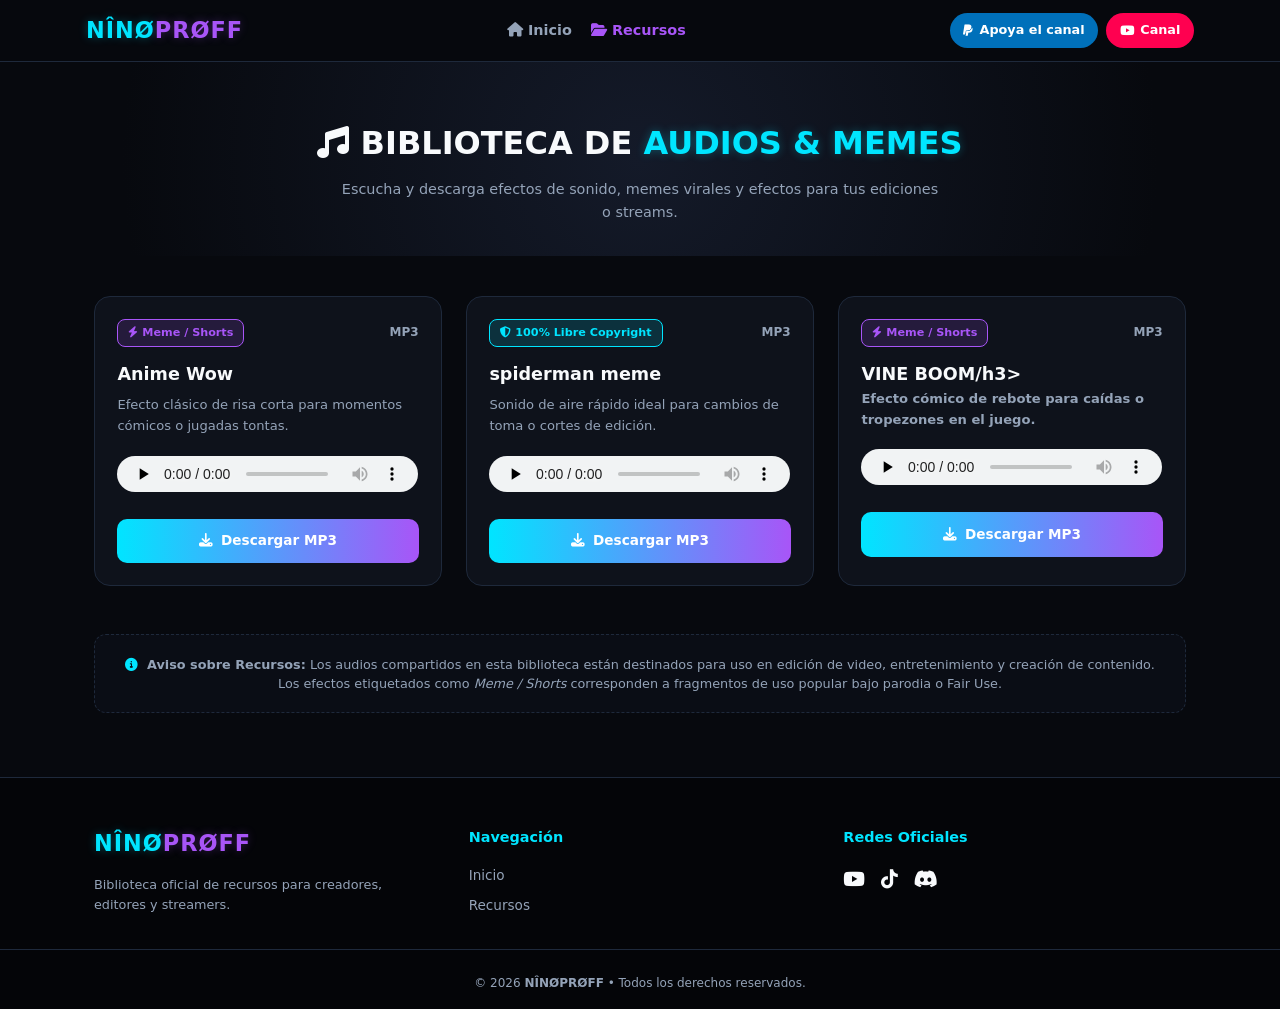
<file: recursos.html>
<!DOCTYPE html>
<html lang="es">
<head>
  <meta charset="UTF-8">
  <meta name="viewport" content="width=device-width, initial-scale=1.0">
  <title>Biblioteca de Recursos | NÎNØPRØFF</title>
  
  <!-- Estilos CSS unificados para Recursos -->
  <link rel="stylesheet" href="recursos.css">
  <link rel="icon" type="image/png" href="https://github.com/juegostlf2010-source/recursos-ninoproff/releases/download/v1.0/WhatsApp.Image.2026-09-02.at.11.04.02.AM.jpeg">
  <!-- FontAwesome Icons -->
  <link rel="stylesheet" href="https://cdnjs.cloudflare.com/ajax/libs/font-awesome/6.4.0/css/all.min.css">
</head>
<body>

  <header class="navbar">
  <div class="nav-container">
    <a href="index.html" class="logo">
      <span class="neon-cyan">NÎNØ</span><span class="neon-purple">PRØFF</span>
    </a>
    <nav class="nav-links">
      <a href="index.html"><i class="fa-solid fa-house"></i> Inicio</a>
      <a href="recursos.html" class="active nav-highlight"><i class="fa-solid fa-folder-open"></i> Recursos</a>
    </nav>
    <div class="nav-cta">
      <!-- BOTÓN DE DONACIÓN CON PAYPAL -->
      <a href="https://paypal.me/darrell2010" target="_blank" class="btn-donate">
        <i class="fa-brands fa-paypal"></i> Apoya el canal
      </a>
      <a href="https://www.youtube.com/@ninoproff" target="_blank" class="btn-yt">
        <i class="fa-brands fa-youtube"></i> Canal
      </a>
    </div>
  </div>
</header>

  <!-- HERO RECURSOS -->
  <section class="resources-hero">
    <div class="container text-center">
      <h1 class="page-title"><i class="fa-solid fa-music"></i> BIBLIOTECA DE <span class="neon-cyan">AUDIOS & MEMES</span></h1>
      <p class="page-subtitle">Escucha y descarga efectos de sonido, memes virales y efectos para tus ediciones o streams.</p>
    </div>
  </section>

  <!-- SECCIÓN DE RECURSOS / AUDIOS -->
  <section class="section">
    <div class="container">

      <!-- GRID DE TARJETAS DE AUDIO -->
      <div class="resources-grid">

        <!-- TARJETA 1 -->
        <div class="resource-card">
          <div class="card-top">
            <span class="tag-badge tag-viral"><i class="fa-solid fa-bolt"></i> Meme / Shorts</span>
            <span class="file-format">MP3</span>
          </div>
          <h3 class="sound-title">Anime Wow</h3>
          <p class="sound-desc">Efecto clásico de risa corta para momentos cómicos o jugadas tontas.</p>

          <div class="audio-player">
            <audio controls preload="none">
              <source src="https://github.com/juegostlf2010-source/recursos-ninoproff/releases/download/v1.0/anime-wow-sound-effect.mp3" type="audio/mpeg">
              Tu navegador no soporta el reproductor de audio.
            </audio>
          </div>

          <a href="https://github.com/juegostlf2010-source/recursos-ninoproff/releases/download/v1.0/anime-wow-sound-effect.mp3" download class="btn-download">
            <i class="fa-solid fa-download"></i> Descargar MP3
          </a>
        </div>

        <!-- TARJETA 2 -->
        <div class="resource-card">
          <div class="card-top">
            <span class="tag-badge tag-safe"><i class="fa-solid fa-shield-halved"></i> 100% Libre Copyright</span>
            <span class="file-format">MP3</span>
          </div>
          <h3 class="sound-title">spiderman meme </h3>
          <p class="sound-desc">Sonido de aire rápido ideal para cambios de toma o cortes de edición.</p>

          <div class="audio-player">
            <audio controls preload="none">
              <source src="https://github.com/juegostlf2010-source/recursos-ninoproff/releases/download/v1.0/spiderman-meme-song.mp3" type="audio/mpeg">
              Tu navegador no soporta el reproductor de audio.
            </audio>
          </div>

          <a href="https://github.com/juegostlf2010-source/recursos-ninoproff/releases/download/v1.0/spiderman-meme-song.mp3" download class="btn-download">
            <i class="fa-solid fa-download"></i> Descargar MP3
          </a>
        </div>

        <!-- TARJETA 3 -->
        <div class="resource-card">
          <div class="card-top">
            <span class="tag-badge tag-viral"><i class="fa-solid fa-bolt"></i> Meme / Shorts</span>
            <span class="file-format">MP3</span>
          </div>
          <h3 class="sound-title">VINE BOOM/h3>
          <p class="sound-desc">Efecto cómico de rebote para caídas o tropezones en el juego.</p>

          <div class="audio-player">
            <audio controls preload="none">
              <source src="https://github.com/juegostlf2010-source/recursos-ninoproff/releases/download/v1.0/vine-boom.mp3" type="audio/mpeg">
              Tu navegador no soporta el reproductor de audio.
            </audio>
          </div>

          <a href="https://github.com/juegostlf2010-source/recursos-ninoproff/releases/download/v1.0/vine-boom.mp3" download class="btn-download">
            <i class="fa-solid fa-download"></i> Descargar MP3
          </a>
        </div>

      </div>

      <!-- AVISO LEGAL -->
      <div class="disclaimer-box">
        <p><i class="fa-solid fa-circle-info"></i> <strong>Aviso sobre Recursos:</strong> Los audios compartidos en esta biblioteca están destinados para uso en edición de video, entretenimiento y creación de contenido. Los efectos etiquetados como <em>Meme / Shorts</em> corresponden a fragmentos de uso popular bajo parodia o Fair Use.</p>
      </div>

    </div>
  </section>

  <!-- FOOTER -->
  <footer class="footer">
    <div class="container footer-content">
      <div class="footer-brand">
        <div class="logo">
          <span class="neon-cyan">NÎNØ</span><span class="neon-purple">PRØFF</span>
        </div>
        <p>Biblioteca oficial de recursos para creadores, editores y streamers.</p>
      </div>

      <div class="footer-links">
        <h4>Navegación</h4>
        <a href="index.html">Inicio</a>
        <a href="recursos.html">Recursos</a>
      </div>

      <div class="footer-socials">
        <h4>Redes Oficiales</h4>
        <div class="social-icons">
          <a href="https://www.youtube.com/@ninoproff" target="_blank"><i class="fa-brands fa-youtube"></i></a>
          <a href="https://www.tiktok.com/@ninoproff" target="_blank"><i class="fa-brands fa-tiktok"></i></a>
          <a href="#"><i class="fa-brands fa-discord"></i></a>
        </div>
      </div>
    </div>

    <div class="footer-bottom text-center">
      <p>&copy; 2026 <strong>NÎNØPRØFF</strong> • Todos los derechos reservados.</p>
    </div>
  </footer>

</body>
</html>
</file>
<file: recursos.css>
/* ==========================================================================
   VARIABLES Y ESTILOS BASE
   ========================================================================== */
:root {
  --bg-dark: #07090e;
  --bg-card: #0e121b;
  --bg-card-hover: #151b27;
  --accent-cyan: #00e5ff;
  --accent-purple: #a855f7;
  --accent-pink: #ff0050;
  --text-main: #f8fafc;
  --text-muted: #94a3b8;
  --border-color: #1e293b;
  --glow-cyan: rgba(0, 229, 255, 0.3);
  --glow-purple: rgba(168, 85, 247, 0.3);
}

* {
  margin: 0;
  padding: 0;
  box-sizing: border-box;
  font-family: 'Segoe UI', system-ui, -apple-system, sans-serif;
  scroll-behavior: smooth;
}

body {
  background-color: var(--bg-dark);
  color: var(--text-main);
  line-height: 1.6;
  overflow-x: hidden;
}

.container {
  max-width: 1140px;
  margin: 0 auto;
  padding: 0 1.5rem;
}

.text-center { 
  text-align: center; 
}

/* ==========================================================================
   NAVBAR & NAVEGACIÓN RESPONSIVE
   ========================================================================== */
.navbar {
  background: rgba(7, 9, 14, 0.95);
  backdrop-filter: blur(12px);
  border-bottom: 1px solid var(--border-color);
  position: sticky;
  top: 0;
  z-index: 1000;
  padding: 0.8rem 0;
}

.nav-container {
  max-width: 1140px;
  margin: 0 auto;
  padding: 0 1rem;
  display: flex;
  justify-content: space-between;
  align-items: center;
  flex-wrap: wrap; /* Permite ajuste fluido en móviles */
  gap: 0.8rem;
}

.logo {
  font-size: 1.4rem;
  font-weight: 900;
  text-decoration: none;
  letter-spacing: 1px;
  white-space: nowrap;
}

.neon-cyan { color: var(--accent-cyan); text-shadow: 0 0 10px var(--glow-cyan); }
.neon-purple { color: var(--accent-purple); text-shadow: 0 0 10px var(--glow-purple); }

.nav-links {
  display: flex;
  align-items: center;
  gap: 1.2rem;
}

.nav-links a {
  color: var(--text-muted);
  text-decoration: none;
  font-size: 0.9rem;
  font-weight: 600;
  transition: 0.3s;
}

.nav-links a:hover, .nav-links a.active {
  color: var(--accent-cyan);
}

.nav-links a.nav-highlight {
  color: var(--accent-purple);
}

/* Agrupación de botones de acción */
.nav-cta {
  display: flex;
  align-items: center;
  gap: 0.5rem;
}

.btn-donate {
  background: #0070ba;
  color: #fff;
  padding: 0.45rem 0.85rem;
  border-radius: 20px;
  text-decoration: none;
  font-weight: 700;
  font-size: 0.8rem;
  transition: 0.3s ease;
  display: inline-flex;
  align-items: center;
  gap: 0.4rem;
  white-space: nowrap;
}

.btn-donate:hover {
  background: #003087;
  box-shadow: 0 0 12px rgba(0, 112, 186, 0.5);
  transform: translateY(-2px);
}

.btn-yt {
  background: var(--accent-pink);
  color: #fff;
  padding: 0.45rem 0.85rem;
  border-radius: 20px;
  text-decoration: none;
  font-weight: 700;
  font-size: 0.8rem;
  transition: 0.3s;
  display: inline-flex;
  align-items: center;
  gap: 0.4rem;
  white-space: nowrap;
}

.btn-yt:hover {
  box-shadow: 0 0 15px rgba(255, 0, 80, 0.5);
  transform: translateY(-2px);
}

/* ==========================================================================
   HERO & SECCIÓN RECURSOS
   ========================================================================== */
.resources-hero {
  padding: 3.5rem 0 2rem;
  background: radial-gradient(circle at center, #141a29 0%, var(--bg-dark) 80%);
  text-align: center;
}

.page-title {
  font-size: 2rem;
  font-weight: 900;
  margin-bottom: 0.5rem;
}

.page-subtitle {
  color: var(--text-muted);
  font-size: 0.9rem;
  max-width: 600px;
  margin: 0 auto;
}

.section {
  padding: 2.5rem 0 4rem;
}

/* GRID DE TARJETAS */
.resources-grid {
  display: grid;
  grid-template-columns: repeat(auto-fill, minmax(280px, 1fr));
  gap: 1.5rem;
  margin-bottom: 3rem;
}

.resource-card {
  background: var(--bg-card);
  border: 1px solid var(--border-color);
  border-radius: 16px;
  padding: 1.4rem;
  display: flex;
  flex-direction: column;
  justify-content: space-between;
  min-height: 250px; /* Previene recortes en títulos */
  transition: all 0.3s ease;
}

.resource-card:hover {
  border-color: var(--accent-cyan);
  transform: translateY(-4px);
  box-shadow: 0 10px 20px rgba(0, 0, 0, 0.4);
}

.card-top {
  display: flex;
  justify-content: space-between;
  align-items: center;
  margin-bottom: 0.8rem;
}

.tag-badge {
  font-size: 0.7rem;
  font-weight: 800;
  padding: 4px 10px;
  border-radius: 8px;
}

.tag-safe {
  background: rgba(0, 229, 255, 0.15);
  color: var(--accent-cyan);
  border: 1px solid var(--accent-cyan);
}

.tag-viral {
  background: rgba(168, 85, 247, 0.15);
  color: var(--accent-purple);
  border: 1px solid var(--accent-purple);
}

.file-format {
  font-size: 0.75rem;
  color: var(--text-muted);
  font-weight: 700;
}

.sound-title {
  font-size: 1.1rem;
  font-weight: 800;
  margin-bottom: 0.4rem;
}

.sound-desc {
  font-size: 0.82rem;
  color: var(--text-muted);
  margin-bottom: 1.2rem;
  flex-grow: 1;
}

.audio-player {
  margin-bottom: 1.2rem;
}

.audio-player audio {
  width: 100%;
  height: 36px;
  border-radius: 8px;
  outline: none;
}

.btn-download {
  display: flex;
  align-items: center;
  justify-content: center;
  gap: 0.5rem;
  background: linear-gradient(90deg, var(--accent-cyan), var(--accent-purple));
  color: #fff;
  text-decoration: none;
  font-weight: 800;
  font-size: 0.85rem;
  padding: 0.7rem;
  border-radius: 10px;
  transition: all 0.3s ease;
}

.btn-download:hover {
  box-shadow: 0 0 15px var(--glow-cyan);
  opacity: 0.95;
}

.disclaimer-box {
  background: rgba(14, 18, 27, 0.6);
  border: 1px dashed var(--border-color);
  padding: 1.2rem;
  border-radius: 12px;
  font-size: 0.8rem;
  color: var(--text-muted);
  line-height: 1.5;
  text-align: center;
}

.disclaimer-box i {
  color: var(--accent-cyan);
  margin-right: 0.3rem;
}

/* ==========================================================================
   FOOTER
   ========================================================================== */
.footer {
  background: #040508;
  border-top: 1px solid var(--border-color);
  padding: 3rem 0 1rem;
}

.footer-content {
  display: grid;
  grid-template-columns: repeat(auto-fit, minmax(200px, 1fr));
  gap: 2rem;
  margin-bottom: 2rem;
}

.footer-brand p {
  font-size: 0.8rem;
  color: var(--text-muted);
  margin-top: 0.8rem;
}

.footer-links, .footer-socials {
  display: flex;
  flex-direction: column;
  gap: 0.5rem;
}

.footer-links h4, .footer-socials h4 {
  font-size: 0.9rem;
  margin-bottom: 0.5rem;
  color: var(--accent-cyan);
}

.footer-links a {
  color: var(--text-muted);
  text-decoration: none;
  font-size: 0.85rem;
  transition: 0.3s;
}

.footer-links a:hover { color: #fff; }

.social-icons {
  display: flex;
  gap: 1rem;
}

.social-icons a {
  color: var(--text-main);
  font-size: 1.2rem;
  transition: 0.3s;
}

.social-icons a:hover { color: var(--accent-purple); }

.footer-bottom {
  text-align: center;
  border-top: 1px solid var(--border-color);
  padding-top: 1.5rem;
  font-size: 0.75rem;
  color: var(--text-muted);
}

/* ==========================================================================
   REGLAS RESPONSIVE (MÓVILES Y TABLETS)
   ========================================================================== */
@media (max-width: 768px) {
  .nav-container {
    justify-content: space-between;
  }

  .nav-links {
    gap: 0.8rem;
  }

  .nav-links a {
    font-size: 0.85rem;
  }

  .btn-donate, .btn-yt {
    padding: 0.4rem 0.65rem;
    font-size: 0.75rem;
  }

  .page-title {
    font-size: 1.75rem;
  }
}

@media (max-width: 480px) {
  .nav-container {
    flex-direction: column;
    align-items: center;
    gap: 0.6rem;
  }

  .nav-links {
    width: 100%;
    justify-content: center;
  }

  .nav-cta {
    width: 100%;
    justify-content: center;
  }

  .btn-donate, .btn-yt {
    flex: 1;
    justify-content: center;
    text-align: center;
  }
}
</file>
